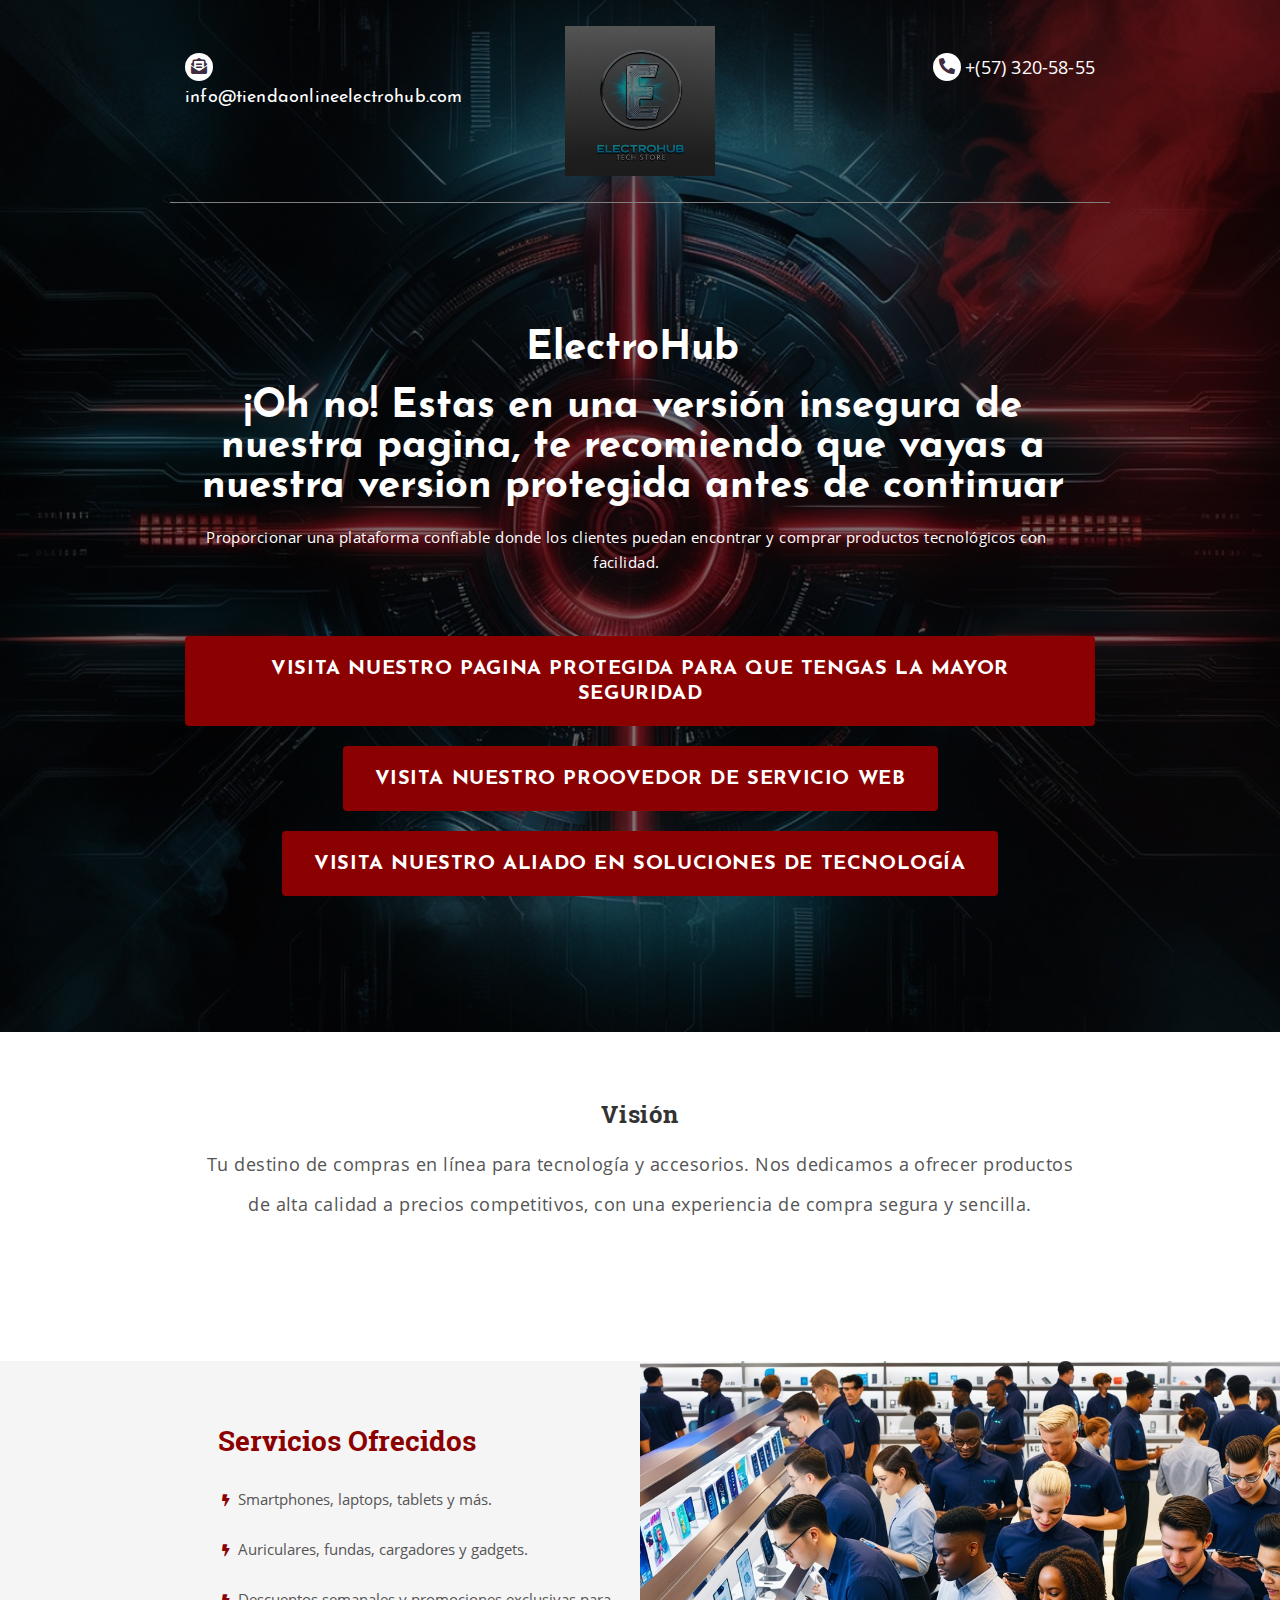
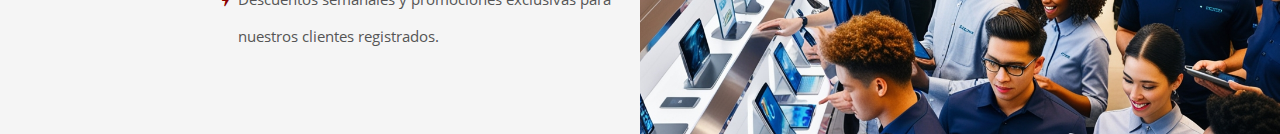
<file: index.html>
<!doctype html>
<html lang="en">

<head>
  <!-- Required meta tags -->
  <meta charset="utf-8">
  <meta name="viewport" content="width=device-width, initial-scale=1, shrink-to-fit=no">
  <meta name="description" content="Free Template">

  <!-- Bootstrap CSS -->
  <link rel="stylesheet" type="text/css" href="bootstrap/css/bootstrap.min.css">
  <link rel="stylesheet" type="text/css" href="bootstrap/css/bootstrap-grid.css">

  <!--Stylesheet-->
  <link rel="stylesheet" type="text/css" href="css/normailze.css">
  <link rel="stylesheet" type="text/css" href="css/style.css">
  <link rel="stylesheet" type="text/css" href="css/responsive.css">

  <!--Font-->
  <link rel="stylesheet" type="text/css" href="font/web-font.css">
  <link href="https://cdnjs.cloudflare.com/ajax/libs/font-awesome/5.10.2/css/all.min.css" rel="stylesheet">

  <title>Tienda Online ElectorHub</title>
</head>

<body>
  <div class="main-container yoga-template">
    <!--Banner section-->
    <div class="banner">
      <div class="banner-overlay"></div>
      <div class="inside-container top-bar">
        <div class="row">
          <div class="col-md-4 top-bar-left order-2 order-md-12">
            <i class="fas fa-envelope-open-text"></i>
            <a href="mailto:info@webdomus.net">info@tiendaonlineelectrohub.com</a>
          </div>
          <div class="col-md-4 logo order-1 order-md-12">
            <img class="logo-img" src="img/imagen10.jpg" alt="">
          </div>
          <div class="col-md-4 top-bar-right order-3 order-md-12">
            <i class="fas fa-phone-alt"></i>
            <a href="tel:+39.0874.484661">+(57) 320-58-55</a>
          </div>
        </div>
      </div>
      <div class="inside-container banner-content">
        <div class="row">
          <div class="col-12 content-col">
            <h1 class="site-title">ElectroHub</h1>
            <h2 class="site-title">¡Oh no! Estas en una versión insegura de nuestra pagina, te recomiendo que vayas a
              nuestra version protegida antes de continuar</h2>
            <p class="site-title-desc">Proporcionar una plataforma confiable donde los clientes puedan encontrar y
              comprar productos tecnológicos con facilidad.</p>
            <a class="banner-btn rounded" href="https://www.tiendaonlineelectrohub.com" target="_blank">Visita nuestro
              pagina protegida
              para que tengas la mayor seguridad</a>
            <a class="banner-btn rounded" href="http://www.empresaskynethosting.com" target="_blank">Visita nuestro
              proovedor de
              servicio web</a>
            <a class="banner-btn rounded" href="https://www.solucionesinnovasoft.com" target="_blank">visita nuestro
              aliado en
              soluciones
              de tecnología</a>
          </div>
        </div>
      </div>
    </div>
    <!--Service-->
    <div class="inside-container service-section">
      <div class="row sections-detail">
        <div class="col-12">
          <h2 class="section-title">Visión</h2>
          <p class="section-title-desc">Tu destino de compras en línea para tecnología y accesorios. Nos dedicamos a
            ofrecer productos de alta calidad a precios competitivos, con una experiencia de compra segura y sencilla.
          </p>
        </div>
      </div>
    </div>
    <!--Class Yoga Center-->
    <div class="best-class-club">
      <div class="row best-class-sections-detail">
        <div class="col-lg-6 best-class-club-desc">
          <div class="row">
            <div class="col-lg-4">

            </div>
            <div class="col-lg-8 detail-col-club">
              <h2 class="club-section-title">Servicios Ofrecidos</h2>
              <ul>
                <li>Smartphones, laptops, tablets y más.</li>
                <li>Auriculares, fundas, cargadores y gadgets.</li>
                <li>Descuentos semanales y promociones exclusivas para nuestros clientes registrados.</li>
              </ul>
            </div>
          </div>
        </div>
        <div class="col-lg-6 best-class-club-img">

        </div>
      </div>
    </div>
    <!-- Optional JavaScript -->
    <!-- jQuery first, then Popper.js, then Bootstrap JS -->
    <script src="https://code.jquery.com/jquery-3.3.1.slim.min.js"
      integrity="sha384-q8i/X+965DzO0rT7abK41JStQIAqVgRVzpbzo5smXKp4YfRvH+8abtTE1Pi6jizo"
      crossorigin="anonymous"></script>
    <script src="https://cdnjs.cloudflare.com/ajax/libs/popper.js/1.14.7/umd/popper.min.js"
      integrity="sha384-UO2eT0CpHqdSJQ6hJty5KVphtPhzWj9WO1clHTMGa3JDZwrnQq4sF86dIHNDz0W1"
      crossorigin="anonymous"></script>
    <script src="bootstrap/js/bootstrap.min.js"></script>
</body>

</html>
</file>
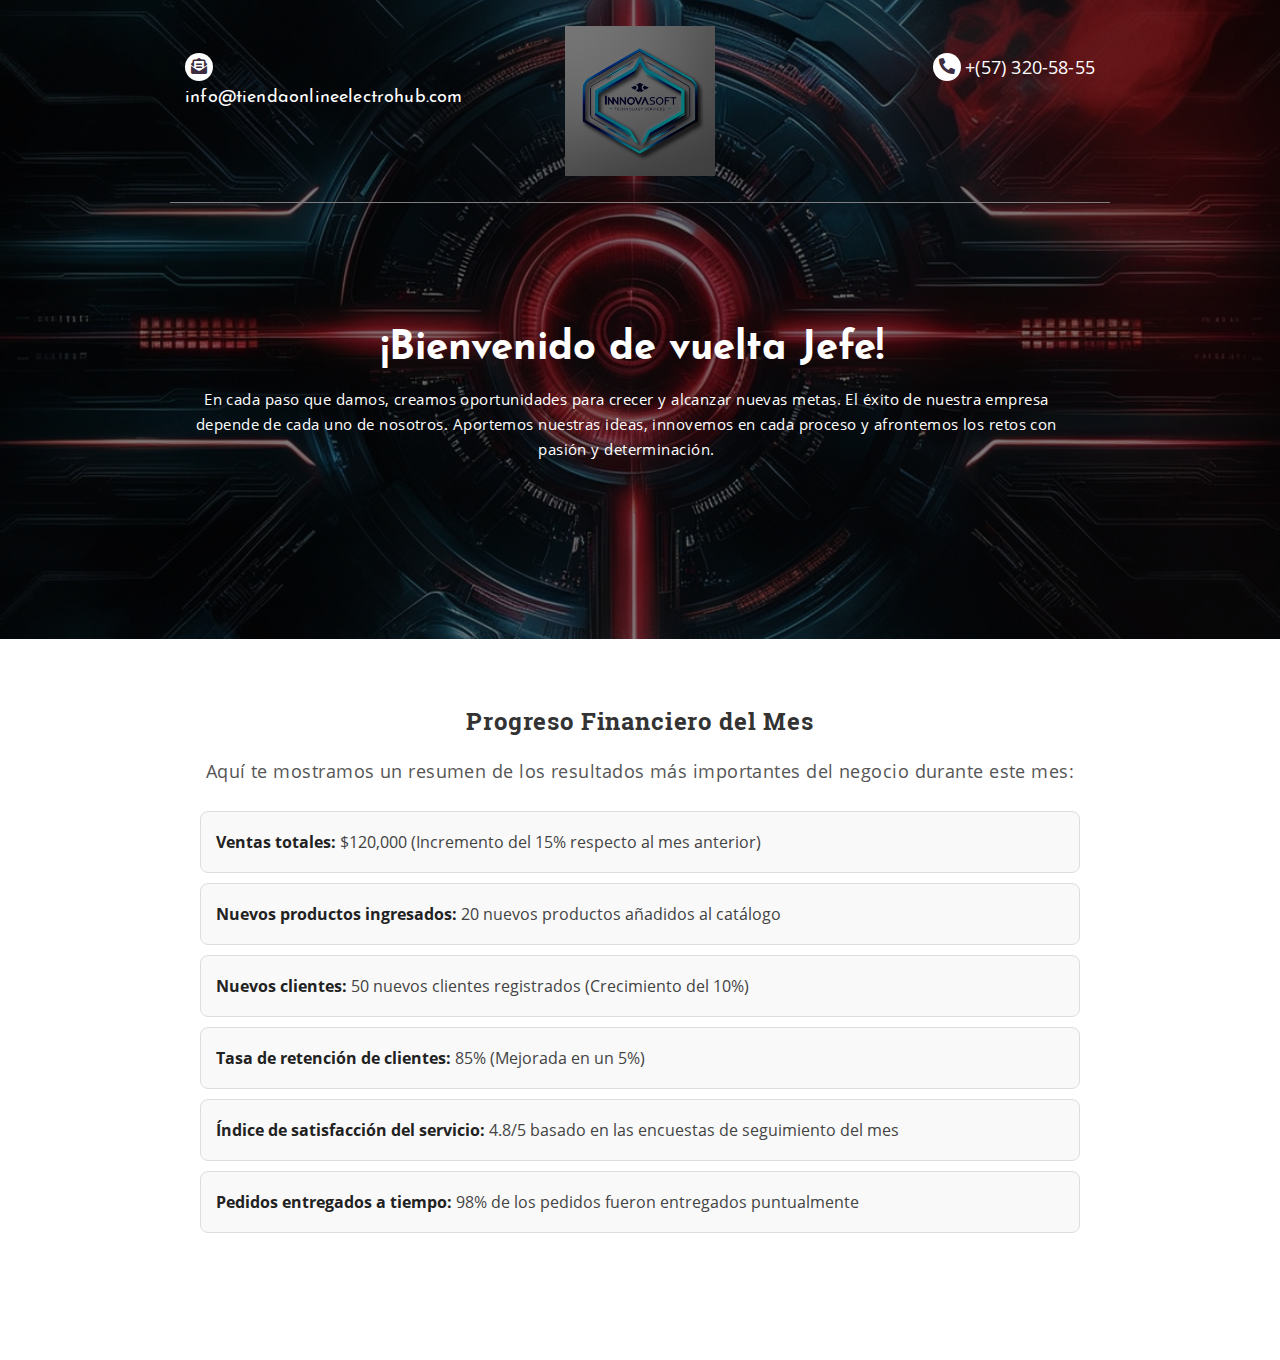
<file: admin.html>
<!doctype html>
<html lang="en">

<head>
  <!-- Required meta tags -->
  <meta charset="utf-8">
  <meta name="viewport" content="width=device-width, initial-scale=1, shrink-to-fit=no">
  <meta name="description" content="Free Template">

  <!-- Bootstrap CSS -->
  <link rel="stylesheet" type="text/css" href="bootstrap/css/bootstrap.min.css">
  <link rel="stylesheet" type="text/css" href="bootstrap/css/bootstrap-grid.css">

  <!--Stylesheet-->
  <link rel="stylesheet" type="text/css" href="css/normailze.css">
  <link rel="stylesheet" type="text/css" href="css/style.css">
  <link rel="stylesheet" type="text/css" href="css/responsive.css">

  <!--Font-->
  <link rel="stylesheet" type="text/css" href="font/web-font.css">
  <link href="https://cdnjs.cloudflare.com/ajax/libs/font-awesome/5.10.2/css/all.min.css" rel="stylesheet">

  <title>InnovaSoft</title>
</head>

<body>
  <div class="main-container yoga-template">
    <!--Banner section-->
    <div class="banner">
      <div class="banner-overlay"></div>
      <div class="inside-container top-bar">
        <div class="row">
          <div class="col-md-4 top-bar-left order-2 order-md-12">
            <i class="fas fa-envelope-open-text"></i>
            <a href="mailto:info@webdomus.net">info@tiendaonlineelectrohub.com</a>
          </div>
          <div class="col-md-4 logo order-1 order-md-12">
            <img class="logo-img" src="img/logoInnovasoft.jpg" alt="">
          </div>
          <div class="col-md-4 top-bar-right order-3 order-md-12">
            <i class="fas fa-phone-alt"></i>
            <a href="tel:+39.0874.484661">+(57) 320-58-55</a>
          </div>
        </div>
      </div>
      <div class="inside-container banner-content">
        <div class="row">
          <div class="col-12 content-col">
            <h1 class="site-title">¡Bienvenido de vuelta Jefe!</h1>
            <p class="site-title-desc">En cada paso que damos, creamos oportunidades para crecer y alcanzar nuevas
              metas. El éxito de nuestra empresa depende de cada uno de nosotros. Aportemos nuestras ideas, innovemos en
              cada proceso y afrontemos los retos con pasión y determinación.</p>
          </div>
        </div>
      </div>
    </div>
    <!--Service-->
    <div class="inside-container service-section">
      <div class="row sections-detail">
        <div class="col-12">
          <h2 class="section-title">Progreso Financiero del Mes</h2>
          <p class="section-title-desc">Aquí te mostramos un resumen de los resultados más importantes del negocio
            durante este mes:</p>

          <ul class="financial-stats">
            <li><strong>Ventas totales:</strong> $120,000 (Incremento del 15% respecto al mes anterior)</li>
            <li><strong>Nuevos productos ingresados:</strong> 20 nuevos productos añadidos al catálogo</li>
            <li><strong>Nuevos clientes:</strong> 50 nuevos clientes registrados (Crecimiento del 10%)</li>
            <li><strong>Tasa de retención de clientes:</strong> 85% (Mejorada en un 5%)</li>
            <li><strong>Índice de satisfacción del servicio:</strong> 4.8/5 basado en las encuestas de seguimiento del
              mes</li>
            <li><strong>Pedidos entregados a tiempo:</strong> 98% de los pedidos fueron entregados puntualmente</li>
          </ul>
        </div>
      </div>
    </div>
    <!-- Optional JavaScript -->
    <!-- jQuery first, then Popper.js, then Bootstrap JS -->
    <script src="https://code.jquery.com/jquery-3.3.1.slim.min.js"
      integrity="sha384-q8i/X+965DzO0rT7abK41JStQIAqVgRVzpbzo5smXKp4YfRvH+8abtTE1Pi6jizo"
      crossorigin="anonymous"></script>
    <script src="https://cdnjs.cloudflare.com/ajax/libs/popper.js/1.14.7/umd/popper.min.js"
      integrity="sha384-UO2eT0CpHqdSJQ6hJty5KVphtPhzWj9WO1clHTMGa3JDZwrnQq4sF86dIHNDz0W1"
      crossorigin="anonymous"></script>
    <script src="bootstrap/js/bootstrap.min.js"></script>
</body>

</html>
</file>
<file: css/style.css>
* {
	margin: 0;
	padding: 0;
}
body {
	width: 100%;
	height: auto;
	background-color: #fff;
	font-family: 'Open Sans', sans-serif;
	color: #555;
	font-size: 15px;
	line-height: 30px;
	font-weight: normal;
	text-align: left;
}
h1,h2,h3,
h4,h5,h6 {
	font-size: inherit;
	line-height: inherit;
	font-family: 'Josefin Sans', sans-serif;	
}
h1,h2,h3,
h4,h5,h6,p,ul,li,a,span {
	margin:0;
}
a {
	text-decoration: none;
	color:#555;
	cursor: pointer;
}
.main-container {
	max-width: 1920px;
	width: 100%;
	height: auto;
	margin: 0 auto;
	overflow: hidden;	
}
.inside-container {
	max-width: 940px;
	width: 100%;
	height: auto;
	margin: 0 auto;
	padding: 0 15px;
}
.sections-detail {
	margin: 0 0 55px;
}
.section-title {
	font-family: 'Roboto Slab', serif;
	font-size: 28px;
	line-height: 40px;
	letter-spacing: 0.84px;
	font-weight: 700;
	color: #7b6cd5;
	text-align: center;
}
.section-title-desc {
	font-size: 15px;
	line-height: 40px;
	font-weight: 400;
	letter-spacing: 0.45px;
	color: #666;
	text-align: center;
}
/*Banner*/
.yoga-template .banner {
	background-image: url(../img/imagen14.jpg);
	background-repeat: no-repeat; 
	background-size: cover;
	background-position: center center;
	width: 100%;
	height: auto;
	color:#fff;
	position: relative;
}
.yoga-template .banner .banner-overlay {
	position: absolute;
	top: 0;
    width: 100%;
    height: 100%;
    max-width: 1920px;
    background-color: rgba(0,0,0,.5);
    z-index: 2;
}
.yoga-template .banner .top-bar{
	padding:26px 15px; 
	border-bottom: 1px solid #fff;
}
.yoga-template .banner .top-bar-left ,
.top-bar-right {
	padding-top: 24px;	
	z-index: 3;
}
.yoga-template .banner .top-bar-left a {
	color:#fff;
	font-size: 18px;
	letter-spacing: 0.18px;
	font-family: 'Josefin Sans', sans-serif;
	font-weight: 400;
	vertical-align: middle
}
.yoga-template .banner .logo img {
    max-width: 150px; /* Ajustar el tamaño del logo */
    height: auto; /* Mantener la proporción */
    display: block; /* Asegurar que el logo sea un bloque centrado */
    margin: 0 auto; /* Centrar el logo horizontalmente */
}
.yoga-template .banner .top-bar-right {
	text-align: right;
}
.yoga-template .banner .top-bar-right a {
	font-family: 'Open Sans', sans-serif;
	color:#fff;
	font-size: 18px;
	letter-spacing: 0.18px;
	font-weight: 400;
	vertical-align: middle
}
.yoga-template .banner .top-bar-left a:hover,
.yoga-template .banner .top-bar-right a:hover{
	color:#fe86d4;
	text-decoration: none;
}
.yoga-template .banner .top-bar-left i,
.top-bar-right i {
	font-size: 16px;
    background-color: #fff;
    width: 28px;
    height: 28px;
    border-radius: 50%;
    text-align: center;
    color: #3e2d40;
    vertical-align: middle;
    padding-top: 5px;
}
.yoga-template .banner .banner-content {
	padding: 126px 15px;
}
.yoga-template .banner .banner-content .content-col {
	text-align: center;
	z-index: 3;
}
.yoga-template .banner .banner-content .site-title {
	font-family: 'Josefin Sans', sans-serif;
	font-size: 40px;
	line-height: 40px;
	font-weight: 700;
	margin-bottom: 18px;
	padding-right: 15px;
}
.yoga-template .banner .banner-content .site-title-desc {
	font-size: inherit;
	line-height: 25px;
	letter-spacing: 0.45px;
	margin-bottom: 51px;
	width: 97%;
}
.yoga-template .banner .banner-content {
    display: flex;
    flex-direction: column; /* Coloca los botones uno debajo del otro */
    justify-content: center;
    align-items: center;
}

.yoga-template .banner .banner-content a.banner-btn {
    font-family: 'Josefin Sans', sans-serif;
    font-size: 20px;
    line-height: 25px;
    letter-spacing: 0.6px;
    font-weight: 700;
    padding: 21px 32px 19px;
    background-color: #8B0000;
    color: #fff;
    border-radius: 3px;
    text-transform: uppercase;
    margin: 10px 0; /* Añade más espacio vertical entre los botones */
    display: inline-block; 
}

.section-title {
	font-size: 24px;
	color: #333;
	margin-bottom: 10px;
}

.section-title-desc {
	font-size: 18px;
	color: #555;
	margin-bottom: 20px;
}

.financial-stats {
	list-style: none;
	padding: 0;
}

.financial-stats li {
	background-color: #f9f9f9;
	border: 1px solid #ddd;
	padding: 15px;
	margin-bottom: 10px;
	border-radius: 8px;
	font-size: 16px;
	color: #444;
}

.financial-stats li strong {
	color: #222;
}

.financial-stats li:hover {
	background-color: #f1f1f1;
	border-color: #bbb;
}
/*Service*/
.yoga-template .service-section {
	padding: 62px 15px;
}
.yoga-template .service-section .service-detail {
	text-align: center;
}
.yoga-template .service-section .service-detail a:hover {
	text-decoration: none;
}
.yoga-template .service-section .service-detail a:hover .service-title{
	text-decoration: none;
	color: #8B0000;
}
.yoga-template .service-section .service-title {
	font-family: 'Josefin Sans', sans-serif;
	font-size: 25px;
	line-height: 40px;
	font-weight: 700;
	letter-spacing: 0.75px;
	color: #000;
	margin-bottom: 15px;
}
.yoga-template .service-section .service-desc {
	font-family: inherit;
	font-size: inherit;
	line-height: 25px;
	font-weight: 400;
	letter-spacing: 0.40px;
}
.yoga-template .service-section .service-detail-img {
	max-width: 90px;
 	height: auto;
}
/*Class Yoga Club*/
.yoga-template .best-class-club .detail-col-club{
	padding-bottom: 10px;
}
.yoga-template .best-class-club .best-class-club-desc {
	background-color: #f5f5f5;
	padding: 60px 15px;
}
.yoga-template .best-class-club .best-class-club-desc .club-section-title {
    font-family: 'Roboto Slab', serif;
    font-size: 28px;
    line-height: 40px;
    color: #8B0000;
    font-weight: 600;
	text-align: left;
}
.yoga-template .best-class-club .best-class-club-desc ul {
  list-style: none;
  padding: 0;
  margin: 20px 0 13px;
}
.yoga-template .best-class-club .best-class-club-desc ul li {
  padding-left: 1.3em;
  margin-bottom: 10px;
}
.yoga-template .best-class-club .best-class-club-desc ul li:before {
  content:"\f0e7";
  font-family: "Font Awesome 5 Free";
  font-weight: 900;
  display: inline-block;
  margin-left: -1.3em; 
  width: 1.3em;
  font-size: 12px;
  line-height: 40px;
  color: #8B0000; 
}
.yoga-template .best-class-club .best-class-club-img {
	background-image: url(../img/imagen15.jpg);
    background-size: cover;
    background-position: center right;
    background-repeat: no-repeat;
}
/*Copyright*/
.yoga-template .footer .copyright {
	padding: 50px 15px;
	background-color: #7b6cd5;
	color: #fff;
	font-family: inherit;
	font-size: 14px;
	line-height: 26px;
}
.yoga-template .footer .copyright .created-by {
	color: #fff;
}
.yoga-template .footer .copyright .created-by:hover {
	color: #fe86d4;
	text-decoration: none;
}
.yoga-template .footer .copyright .social {
	text-align: right;
	font-size: 14px;
	line-height: 26px;
}
.yoga-template .footer .copyright .social a {
	color: #fff;
}
.yoga-template .footer .copyright .social a:hover {
	color: #fe86d4;
}
.yoga-template .footer .copyright .social .fab {
	padding-left: 14px;
}
</file>
<file: css/responsive.css>
@media (max-width: 991.98px) {

	/*Global*/
	.sections-detail {
		margin: 0 0 30px;
	}
	/*Banner*/
	.yoga-template .banner .top-bar-left a {
		font-size:17px;
	}
	.yoga-template .banner .banner-content .content-col {
		padding-left: 30px;
	}
	/*Service*/
	.yoga-template .service-section .service-detail > div {
		margin-bottom: 40px;
	}
	.yoga-template .best-class-club .detail-col-club {
		padding-right: 15px;
	}
	/*Class Yoga Club*/
	.yoga-template .best-class-club .best-class-club-desc {
		padding: 60px 30px;
	}
	.yoga-template .best-class-club .best-class-club-img {
		padding: 250px 0;
	}
	/*Advantages*/
	.yoga-template  .advantages-section {
		padding: 60px 15px;
	}
	.yoga-template  .advantages-section {
		background-image: url(../img/advantages-of-yoga-mobile.jpg);
	    background-size: cover;
	    background-repeat: no-repeat;
	    background-position: center center;
	}
	.yoga-template  .advantages-section .section-title{
		color: #fe86d4;
	}
	.yoga-template  .advantages-section .section-title-desc {
		color: #fff;
	}
	.yoga-template .advantages-section .advantages-detail-title {
		color: #fe86d4;
    	margin-top: 10px;
	}
	.yoga-template .advantages-section .advantages-detail-desc {
		color: #fff;
	}
	.yoga-template .advantages-section .advantages-detail-soul,
	.yoga-template .advantages-section .advantages-detail-health,
	.yoga-template .advantages-section .advantages-detail-relax,
	.yoga-template .advantages-section .advantages-detail-energy,
	.yoga-template .advantages-section .advantages-detail-mind,
	.yoga-template .advantages-section .advantages-detail-meditat {
		width: 100%;	
		text-align: center;
		margin: 0 auto 24px;
	}
	/*Yoga Place*/
	.yoga-template .yogaPlace-section .yogaPlace-col > div{
		margin-bottom: 40px;
	}
	/*Contact us*/
	.yoga-template .contact-section .appointment 
	.appointment-form .box-select::before {
	    content: "\f0dd";
	    font-family: "Font Awesome 5 Free";
	    position: absolute;
	    top: 41%;
	    right: -0.5%;
	    width: 35px;
	    height: 38px;
	    text-align: center;
	    font-size: 14px;
	    line-height: 37px;
	    color: rgb(255, 255, 255);
	    background-color: rgb(123, 108, 213);
	    font-weight: 600;
	    border-radius: 3px;
	    transform: translate(-50%, -50%);
	}
	.yoga-template .contact-section .appointment 
	.appointment-form .appointment-form-col-left {
		padding-right: 15px;
	}
	.yoga-template .contact-section .appointment 
	.appointment-form .appointment-form-col-right {
		padding-left: 15px;
	    padding-right: 15px;
	}
	/* Trainers*/
	.yoga-template .trainer-section .trainer-col {
		margin-bottom: 0px;
	}
	.yoga-template .trainer-section .trainer-col > div{
		margin-bottom: 40px;
	}
	/*Copyright*/
	.yoga-template .footer .copyright,
	.yoga-template .footer .copyright .social {
		text-align: center;
	}
}
@media (max-width: 767.98px)  { 
	/*Banner*/
	.yoga-template .banner .top-bar,
	.yoga-template .banner .top-bar-right {
		text-align: center;
	}
	/*Contact us*/
	.yoga-template .contact-section .appointment 
	.appointment-form .box-select::before {
	    content: "\f0dd";
	    font-family: "Font Awesome 5 Free";
	    position: absolute;
	    top: 41%;
	    right: -0.6%;
	    width: 35px;
	    height: 38px;
	    text-align: center;
	    font-size: 14px;
	    line-height: 37px;
	    color: rgb(255, 255, 255);
	    background-color: rgb(123, 108, 213);
	    font-weight: 600;
	    border-radius: 3px;
	    transform: translate(-50%, -50%);
	}

}
</file>
<file: font/web-font.css>
@font-face {
    font-family: 'Josefin Sans';
    src: url('JosefinSans-Bold.eot');
    src: url('JosefinSans-Bold.eot?#iefix') format('embedded-opentype'),
        url('JosefinSans-Bold.woff2') format('woff2'),
        url('JosefinSans-Bold.woff') format('woff'),
        url('JosefinSans-Bold.ttf') format('truetype');
    font-weight: bold;
    font-style: normal;
}

@font-face {
    font-family: 'Josefin Sans';
    src: url('JosefinSans-SemiBold.eot');
    src: url('JosefinSans-SemiBold.eot?#iefix') format('embedded-opentype'),
        url('JosefinSans-SemiBold.woff2') format('woff2'),
        url('JosefinSans-SemiBold.woff') format('woff'),
        url('JosefinSans-SemiBold.ttf') format('truetype');
    font-weight: 600;
    font-style: normal;
}

@font-face {
    font-family: 'Open Sans';
    src: url('OpenSans-SemiBold.eot');
    src: url('OpenSans-SemiBold.eot?#iefix') format('embedded-opentype'),
        url('OpenSans-SemiBold.woff2') format('woff2'),
        url('OpenSans-SemiBold.woff') format('woff'),
        url('OpenSans-SemiBold.ttf') format('truetype');
    font-weight: 600;
    font-style: normal;
}

@font-face {
    font-family: 'Roboto Slab';
    src: url('RobotoSlab-Bold.eot');
    src: url('RobotoSlab-Bold.eot?#iefix') format('embedded-opentype'),
        url('RobotoSlab-Bold.woff2') format('woff2'),
        url('RobotoSlab-Bold.woff') format('woff'),
        url('RobotoSlab-Bold.ttf') format('truetype');
    font-weight: bold;
    font-style: normal;
}

@font-face {
    font-family: 'Open Sans';
    src: url('OpenSans-Regular.eot');
    src: url('OpenSans-Regular.eot?#iefix') format('embedded-opentype'),
        url('OpenSans-Regular.woff2') format('woff2'),
        url('OpenSans-Regular.woff') format('woff'),
        url('OpenSans-Regular.ttf') format('truetype');
    font-weight: normal;
    font-style: normal;
}

@font-face {
    font-family: 'Open Sans';
    src: url('OpenSans-Bold.eot');
    src: url('OpenSans-Bold.eot?#iefix') format('embedded-opentype'),
        url('OpenSans-Bold.woff2') format('woff2'),
        url('OpenSans-Bold.woff') format('woff'),
        url('OpenSans-Bold.ttf') format('truetype');
    font-weight: bold;
    font-style: normal;
}

@font-face {
    font-family: 'Roboto Slab';
    src: url('RobotoSlab-Regular.eot');
    src: url('RobotoSlab-Regular.eot?#iefix') format('embedded-opentype'),
        url('RobotoSlab-Regular.woff2') format('woff2'),
        url('RobotoSlab-Regular.woff') format('woff'),
        url('RobotoSlab-Regular.ttf') format('truetype');
    font-weight: normal;
    font-style: normal;
}

@font-face {
    font-family: 'Josefin Sans';
    src: url('JosefinSans-Regular.eot');
    src: url('JosefinSans-Regular.eot?#iefix') format('embedded-opentype'),
        url('JosefinSans-Regular.woff2') format('woff2'),
        url('JosefinSans-Regular.woff') format('woff'),
        url('JosefinSans-Regular.ttf') format('truetype');
    font-weight: normal;
    font-style: normal;
}
</file>
<file: css/normailze.css>
/*! normalize.css v8.0.1 | MIT License | github.com/necolas/normalize.css */

/* Document
   ========================================================================== */

/**
 * 1. Correct the line height in all browsers.
 * 2. Prevent adjustments of font size after orientation changes in iOS.
 */

html {
  line-height: 1.15; /* 1 */
  -webkit-text-size-adjust: 100%; /* 2 */
}

/* Sections
   ========================================================================== */

/**
 * Remove the margin in all browsers.
 */

body {
  margin: 0;
}

/**
 * Render the `main` element consistently in IE.
 */

main {
  display: block;
}

/**
 * Correct the font size and margin on `h1` elements within `section` and
 * `article` contexts in Chrome, Firefox, and Safari.
 */

h1 {
  font-size: 2em;
  margin: 0.67em 0;
}

/* Grouping content
   ========================================================================== */

/**
 * 1. Add the correct box sizing in Firefox.
 * 2. Show the overflow in Edge and IE.
 */

hr {
  box-sizing: content-box; /* 1 */
  height: 0; /* 1 */
  overflow: visible; /* 2 */
}

/**
 * 1. Correct the inheritance and scaling of font size in all browsers.
 * 2. Correct the odd `em` font sizing in all browsers.
 */

pre {
  font-family: monospace, monospace; /* 1 */
  font-size: 1em; /* 2 */
}

/* Text-level semantics
   ========================================================================== */

/**
 * Remove the gray background on active links in IE 10.
 */

a {
  background-color: transparent;
}

/**
 * 1. Remove the bottom border in Chrome 57-
 * 2. Add the correct text decoration in Chrome, Edge, IE, Opera, and Safari.
 */

abbr[title] {
  border-bottom: none; /* 1 */
  text-decoration: underline; /* 2 */
  text-decoration: underline dotted; /* 2 */
}

/**
 * Add the correct font weight in Chrome, Edge, and Safari.
 */

b,
strong {
  font-weight: bolder;
}

/**
 * 1. Correct the inheritance and scaling of font size in all browsers.
 * 2. Correct the odd `em` font sizing in all browsers.
 */

code,
kbd,
samp {
  font-family: monospace, monospace; /* 1 */
  font-size: 1em; /* 2 */
}

/**
 * Add the correct font size in all browsers.
 */

small {
  font-size: 80%;
}

/**
 * Prevent `sub` and `sup` elements from affecting the line height in
 * all browsers.
 */

sub,
sup {
  font-size: 75%;
  line-height: 0;
  position: relative;
  vertical-align: baseline;
}

sub {
  bottom: -0.25em;
}

sup {
  top: -0.5em;
}

/* Embedded content
   ========================================================================== */

/**
 * Remove the border on images inside links in IE 10.
 */

img {
  border-style: none;
}

/* Forms
   ========================================================================== */

/**
 * 1. Change the font styles in all browsers.
 * 2. Remove the margin in Firefox and Safari.
 */

button,
input,
optgroup,
select,
textarea {
  font-family: inherit; /* 1 */
  font-size: 100%; /* 1 */
  line-height: 1.15; /* 1 */
  margin: 0; /* 2 */
}

/**
 * Show the overflow in IE.
 * 1. Show the overflow in Edge.
 */

button,
input { /* 1 */
  overflow: visible;
}

/**
 * Remove the inheritance of text transform in Edge, Firefox, and IE.
 * 1. Remove the inheritance of text transform in Firefox.
 */

button,
select { /* 1 */
  text-transform: none;
}

/**
 * Correct the inability to style clickable types in iOS and Safari.
 */

button,
[type="button"],
[type="reset"],
[type="submit"] {
  -webkit-appearance: button;
}

/**
 * Remove the inner border and padding in Firefox.
 */

button::-moz-focus-inner,
[type="button"]::-moz-focus-inner,
[type="reset"]::-moz-focus-inner,
[type="submit"]::-moz-focus-inner {
  border-style: none;
  padding: 0;
}

/**
 * Restore the focus styles unset by the previous rule.
 */

button:-moz-focusring,
[type="button"]:-moz-focusring,
[type="reset"]:-moz-focusring,
[type="submit"]:-moz-focusring {
  outline: 1px dotted ButtonText;
}

/**
 * Correct the padding in Firefox.
 */

fieldset {
  padding: 0.35em 0.75em 0.625em;
}

/**
 * 1. Correct the text wrapping in Edge and IE.
 * 2. Correct the color inheritance from `fieldset` elements in IE.
 * 3. Remove the padding so developers are not caught out when they zero out
 *    `fieldset` elements in all browsers.
 */

legend {
  box-sizing: border-box; /* 1 */
  color: inherit; /* 2 */
  display: table; /* 1 */
  max-width: 100%; /* 1 */
  padding: 0; /* 3 */
  white-space: normal; /* 1 */
}

/**
 * Add the correct vertical alignment in Chrome, Firefox, and Opera.
 */

progress {
  vertical-align: baseline;
}

/**
 * Remove the default vertical scrollbar in IE 10+.
 */

textarea {
  overflow: auto;
}

/**
 * 1. Add the correct box sizing in IE 10.
 * 2. Remove the padding in IE 10.
 */

[type="checkbox"],
[type="radio"] {
  box-sizing: border-box; /* 1 */
  padding: 0; /* 2 */
}

/**
 * Correct the cursor style of increment and decrement buttons in Chrome.
 */

[type="number"]::-webkit-inner-spin-button,
[type="number"]::-webkit-outer-spin-button {
  height: auto;
}

/**
 * 1. Correct the odd appearance in Chrome and Safari.
 * 2. Correct the outline style in Safari.
 */

[type="search"] {
  -webkit-appearance: textfield; /* 1 */
  outline-offset: -2px; /* 2 */
}

/**
 * Remove the inner padding in Chrome and Safari on macOS.
 */

[type="search"]::-webkit-search-decoration {
  -webkit-appearance: none;
}

/**
 * 1. Correct the inability to style clickable types in iOS and Safari.
 * 2. Change font properties to `inherit` in Safari.
 */

::-webkit-file-upload-button {
  -webkit-appearance: button; /* 1 */
  font: inherit; /* 2 */
}

/* Interactive
   ========================================================================== */

/*
 * Add the correct display in Edge, IE 10+, and Firefox.
 */

details {
  display: block;
}

/*
 * Add the correct display in all browsers.
 */

summary {
  display: list-item;
}

/* Misc
   ========================================================================== */

/**
 * Add the correct display in IE 10+.
 */

template {
  display: none;
}

/**
 * Add the correct display in IE 10.
 */

[hidden] {
  display: none;
}
</file>
